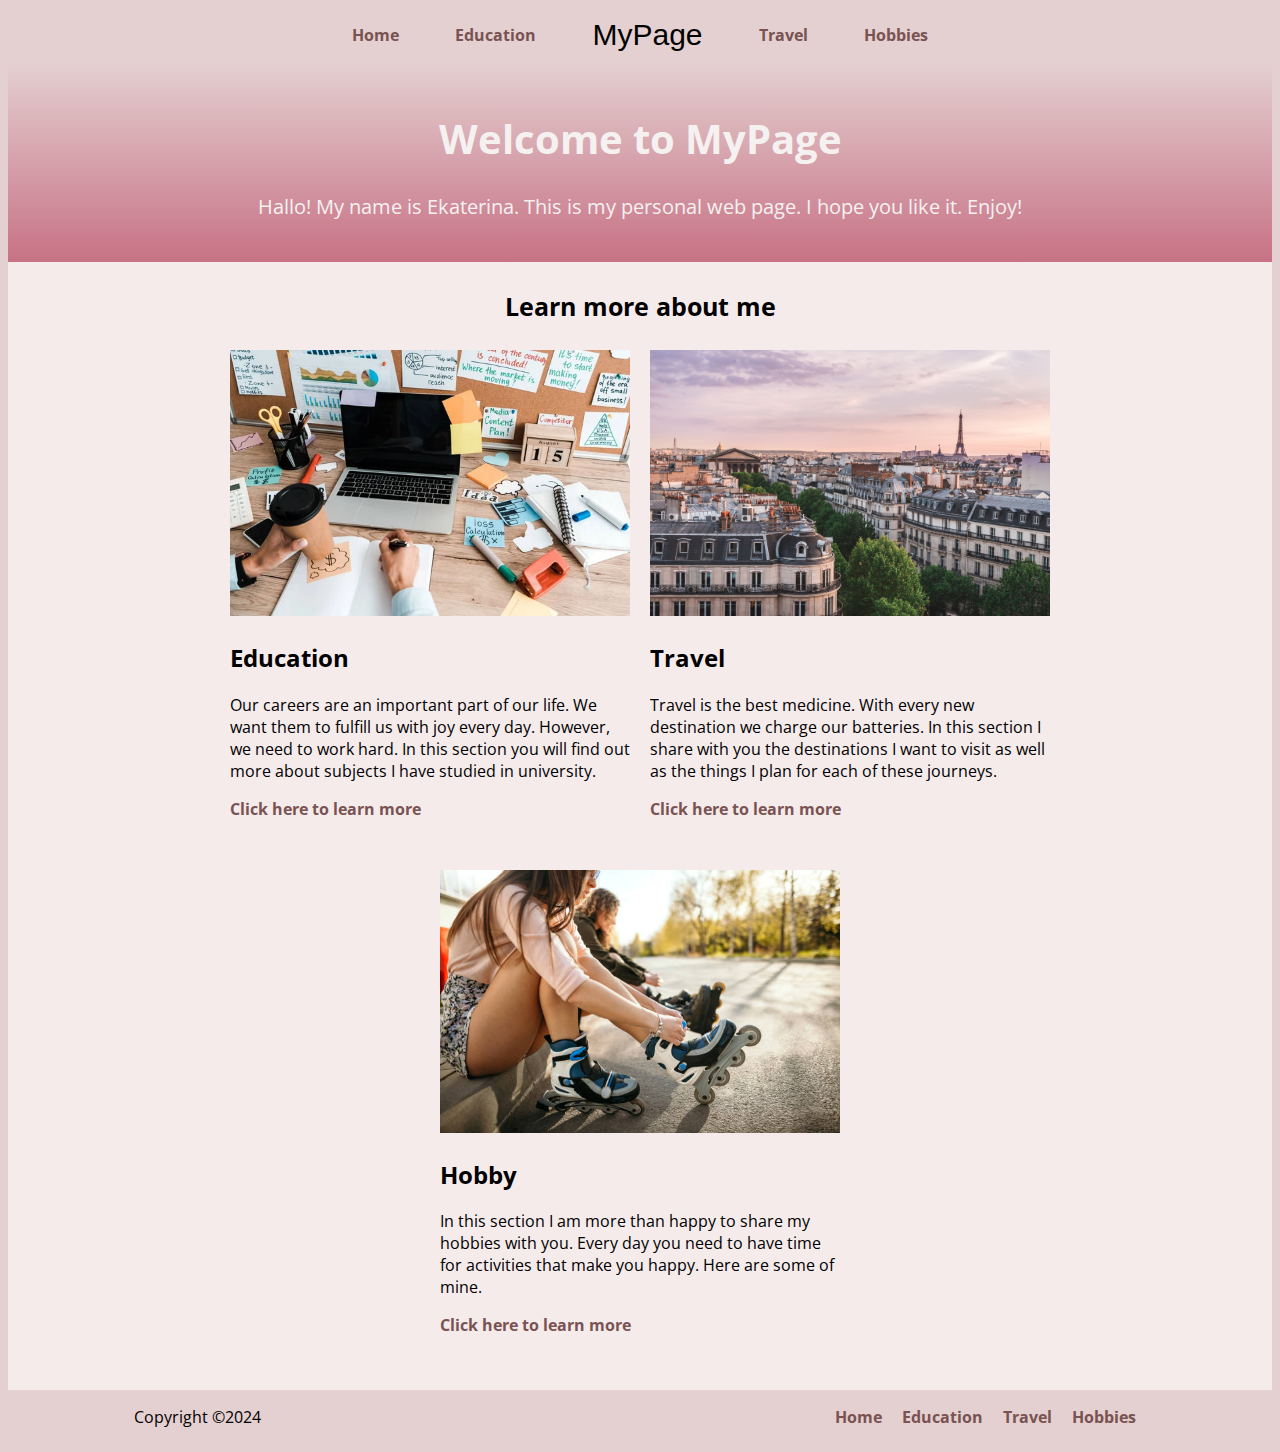
<file: index.html>
<!DOCTYPE html>
<html lang="en">
<head>
    <meta charset="UTF-8">
    <title>Title</title>
    <link rel="stylesheet" href="styles.css" type="text/css">
    <link rel="preconnect" href="https://fonts.googleapis.com">
    <link rel="preconnect" href="https://fonts.gstatic.com" crossorigin>
    <link href="https://fonts.googleapis.com/css2?family=Caveat&family=Open+Sans:wght@300&family=Pacifico&family=Quicksand:wght@600&display=swap" rel="stylesheet">
</head>
<body>
<nav class="begin-nav">
    <div class="flex">
        <a href="index.html">Home</a>
        <a href="education.html">Education</a>
        <p>MyPage</p>
        <a href="travel.html">Travel</a>
        <a href="hobby.html">Hobbies</a>
    </div>
</nav>
<header>
    <h1>Welcome to MyPage</h1>
    <p>Hallo! My name is Ekaterina. This is my personal web page. I hope you like it. Enjoy!</p>
</header>
<article id="learn-more">
    <h1>Learn more about me</h1>
    <div class="flex">
        <div class="card">
            <img src="images/edu1.jpg" alt="education-picture">
            <h2>Education</h2>
            <p>Our careers are an important part of our life. We want them to fulfill us with joy every day. However, we need to work hard. In this section you will find out
            more about subjects I have studied in university.</p>
            <a href="education.html">Click here to learn more</a>
        </div>
        <div class="card">
            <img src="images/paris1.jpg" alt="paris">
            <h2>Travel</h2>
            <p>Travel is the best medicine. With every new destination we charge our batteries.
            In this section I share with you the destinations I want to visit as well as the things I plan for each of these journeys.</p>
            <a href="travel.html">Click here to learn more</a>
        </div>
        <div class="card">
            <img src="images/hobby1.png" alt="rollerblates">
            <h2>Hobby</h2>
            <p>In this section I am more than happy to share my hobbies with you. Every day you need to have time for activities that make you happy. Here are some of mine.</p>
            <a href="hobby.html">Click here to learn more</a>
        </div>
    </div>
</article>
<nav class="end-nav">
    <div class="flex-end">
        <p>Copyright &copy2024</p>
    <div class="flex">
        <a href="index.html">Home</a>
        <a href="education.html">Education</a>
        <a href="travel.html">Travel</a>
        <a href="hobby.html">Hobbies</a>
    </div>
    </div>
</nav>
</body>
</html>
</file>
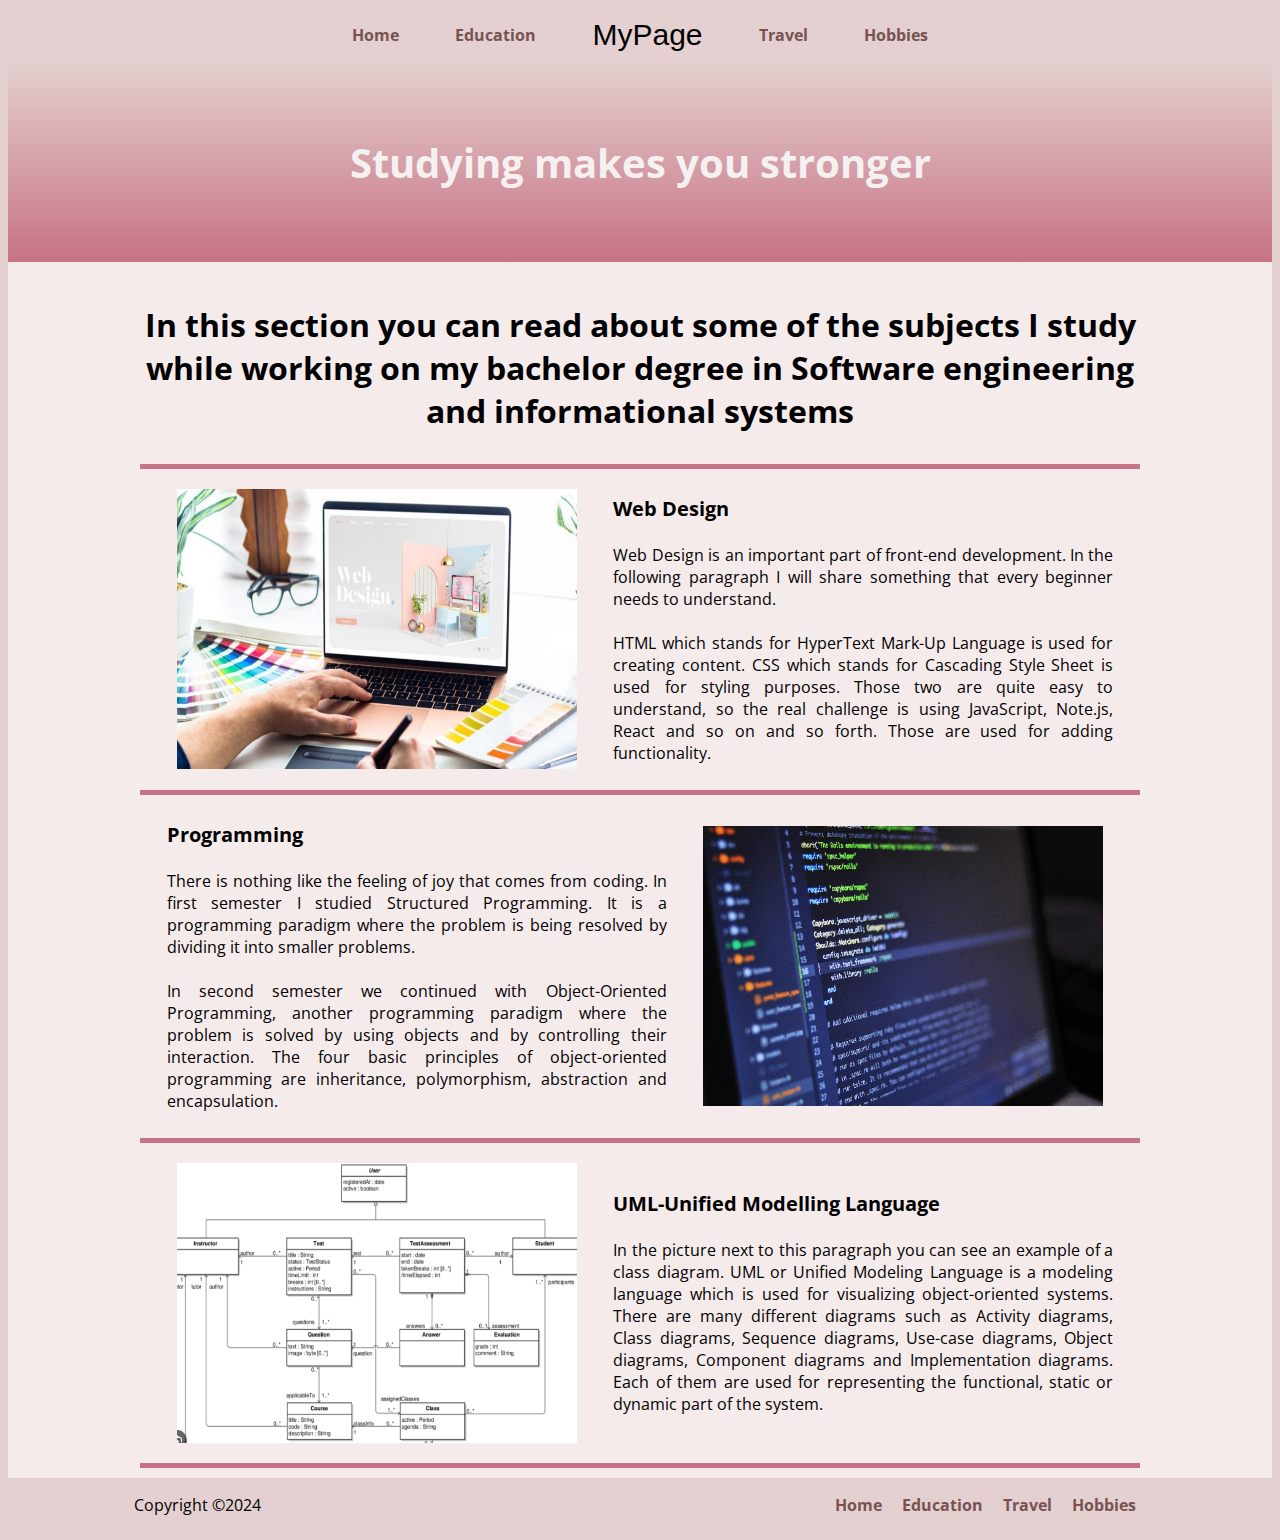
<file: education.html>
<!DOCTYPE html>
<html lang="en">
<head>
    <meta charset="UTF-8">
    <title>Title</title>
    <link rel="stylesheet" href="styles.css" type="text/css">
    <link rel="preconnect" href="https://fonts.googleapis.com">
    <link rel="preconnect" href="https://fonts.gstatic.com" crossorigin>
    <link href="https://fonts.googleapis.com/css2?family=Caveat&family=Open+Sans:wght@300&family=Pacifico&family=Quicksand:wght@600&display=swap" rel="stylesheet">

</head>
<body>
<nav class="begin-nav">
    <div class="flex">
        <a href="index.html">Home</a>
        <a href="education.html">Education</a>
        <p>MyPage</p>
        <a href="travel.html">Travel</a>
        <a href="hobby.html">Hobbies</a>
    </div>
</nav>
<header>
    <h1>Studying makes you stronger</h1>
</header>
<article id="main">
    <div class="content">
        <h1>In this section you can read about some of the subjects I study while working on my bachelor degree in Software engineering and informational systems</h1>
    </div>
    <div class="content">
        <img alt="web-design-picture" src="images/edu3.jpg">
        <p><span>Web Design</span><br><br>Web Design is an important part
        of front-end development. In the following paragraph I will share something that every beginner needs to understand.<br><br>
            HTML which stands for HyperText Mark-Up Language is used for creating content. CSS which stands for Cascading Style Sheet is used for styling purposes. Those two are quite easy to understand, so the real challenge is using JavaScript, Note.js, React and so on and so forth. Those are used for adding functionality.</p>
    </div>
    <div class="content">
        <p><span>Programming</span><br><br>There is nothing like the feeling of joy that comes from coding. In first semester I studied Structured Programming. It is a programming paradigm where
        the problem is being resolved by dividing it into smaller problems. <br><br>In second semester we continued with Object-Oriented Programming, another programming paradigm where the problem is solved by using objects and by controlling
        their interaction. The four basic principles of object-oriented programming are inheritance, polymorphism, abstraction and encapsulation.</p>
        <img alt="programing-picture" src="images/edu2.png">
    </div>
    <div class="content">
        <img alt="uml-diagram" src="images/edu4.png">
        <p><span>UML-Unified Modelling Language</span><br><br>In the picture next to this paragraph you can see an example of a class diagram. UML or Unified Modeling Language is a modeling language which is used for visualizing
        object-oriented systems. There are many different diagrams such as Activity diagrams, Class diagrams, Sequence diagrams, Use-case diagrams, Object diagrams, Component diagrams and Implementation diagrams.
        Each of them are used for representing the functional, static or dynamic part of the system.</p>
    </div>
</article>
<nav class="end-nav">
    <div class="flex-end">
        <p>Copyright &copy2024</p>
        <div class="flex">
            <a href="index.html">Home</a>
            <a href="education.html">Education</a>
            <a href="travel.html">Travel</a>
            <a href="hobby.html">Hobbies</a>
        </div>
    </div>
</nav>
</body>
</html>
</file>
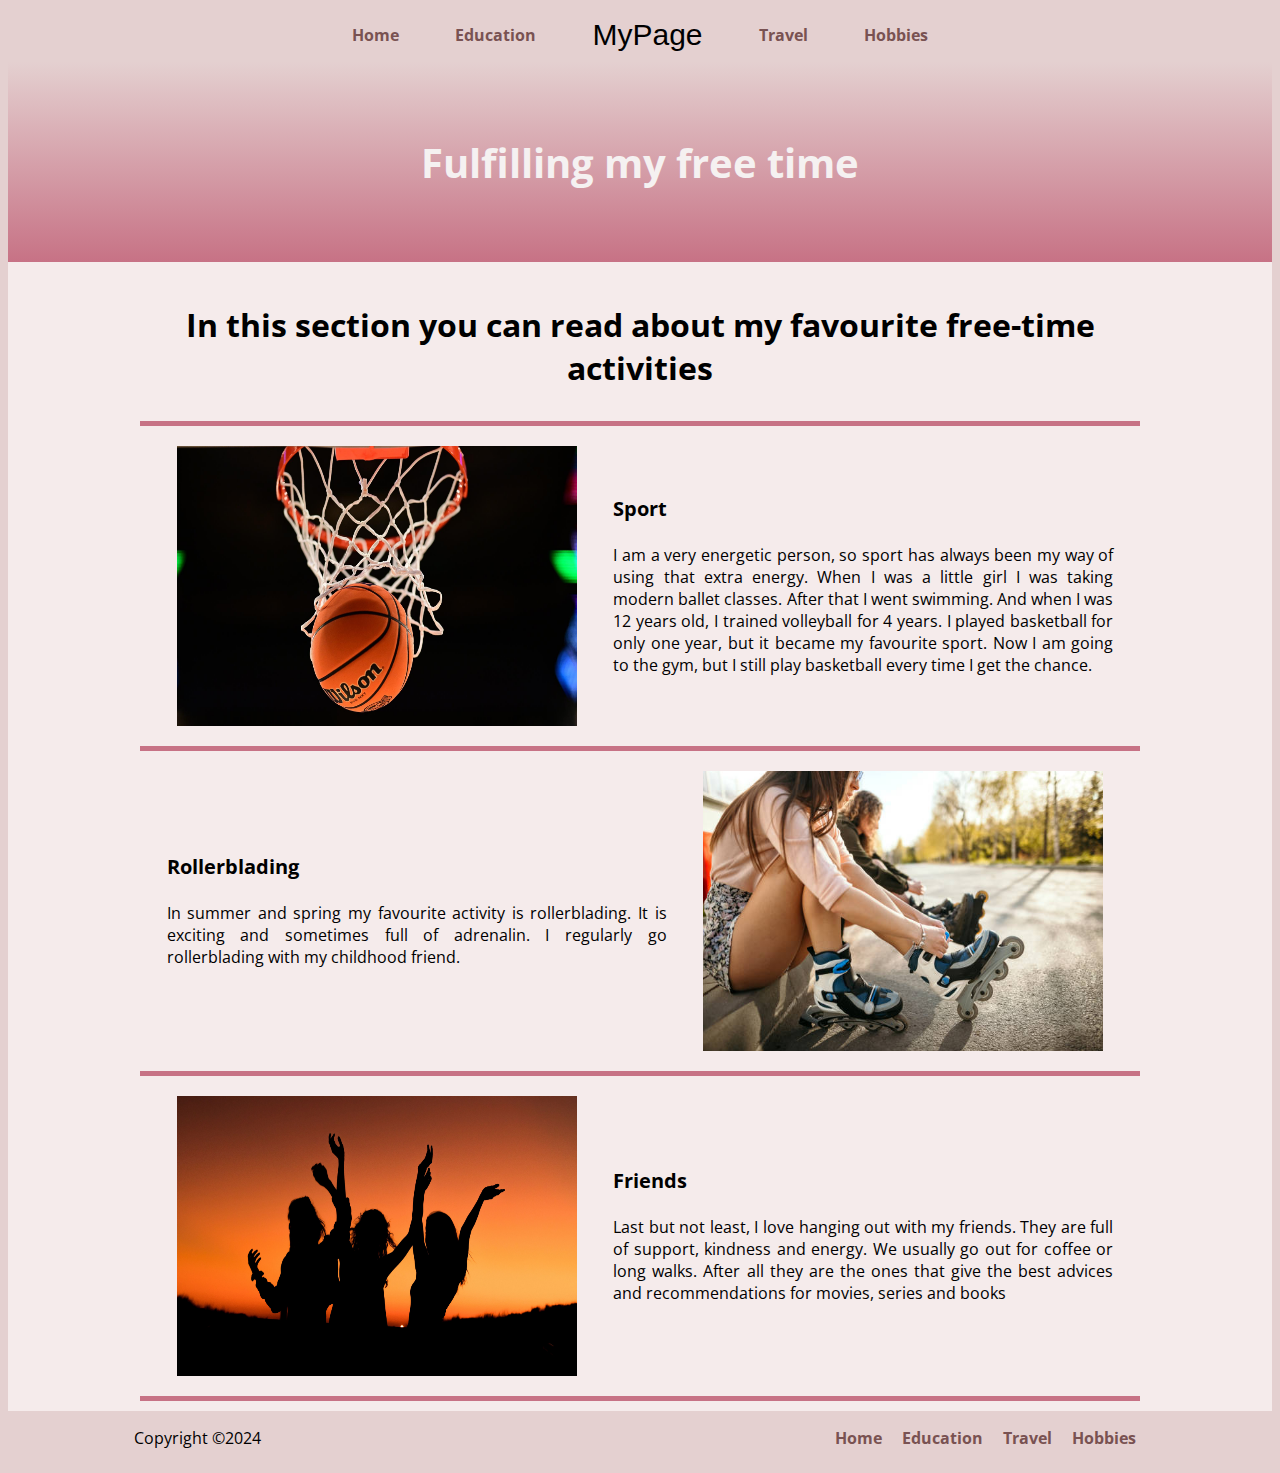
<file: hobby.html>
<!DOCTYPE html>
<html lang="en">
<head>
    <meta charset="UTF-8">
    <title>Title</title>
    <link rel="stylesheet" href="styles.css" type="text/css">
    <link rel="preconnect" href="https://fonts.googleapis.com">
    <link rel="preconnect" href="https://fonts.gstatic.com" crossorigin>
    <link href="https://fonts.googleapis.com/css2?family=Caveat&family=Open+Sans:wght@300&family=Pacifico&family=Quicksand:wght@600&display=swap" rel="stylesheet">

</head>
<body>
<nav class="begin-nav">
    <div class="flex">
        <a href="index.html">Home</a>
        <a href="education.html">Education</a>
        <p>MyPage</p>
        <a href="travel.html">Travel</a>
        <a href="hobby.html">Hobbies</a>
    </div>
</nav>
<header>
    <h1>Fulfilling my free time</h1>
</header>
<article id="main">
    <div class="content">
        <h1>In this section you can read about my favourite free-time activities</h1>
    </div>
    <div class="content">
        <img alt="sport" src="images/basketball.jpg">
        <p><span>Sport</span><br><br>I am a very energetic person, so sport has always been my way of using that extra energy. When I was a little girl I was taking modern ballet classes.
        After that I went swimming. And when I was 12 years old, I trained volleyball for 4 years. I played basketball for only one year, but it became my favourite sport. Now I am
        going to the gym, but I still play basketball every time I get the chance.</p>
    </div>
    <div class="content">
        <p><span>Rollerblading</span><br><br>In summer and spring my favourite activity is rollerblading. It is exciting and sometimes full of adrenalin. I regularly go rollerblading with my childhood friend.</p>
        <img alt="rollerblades" src="images/hobby1.png">
    </div>
    <div class="content">
        <img alt="friends" src="images/friends.jpg">
        <p><span>Friends</span><br><br>Last but not least, I love hanging out with my friends. They are full of support, kindness and energy. We usually go out for coffee or long walks.
        After all they are the ones that give the best advices and recommendations for movies, series and books</p>
    </div>
</article>
<nav class="end-nav">
    <div class="flex-end">
        <p>Copyright &copy2024</p>
        <div class="flex">
            <a href="index.html">Home</a>
            <a href="education.html">Education</a>
            <a href="travel.html">Travel</a>
            <a href="hobby.html">Hobbies</a>
        </div>
    </div>
</nav>
</body>
</html>
</file>
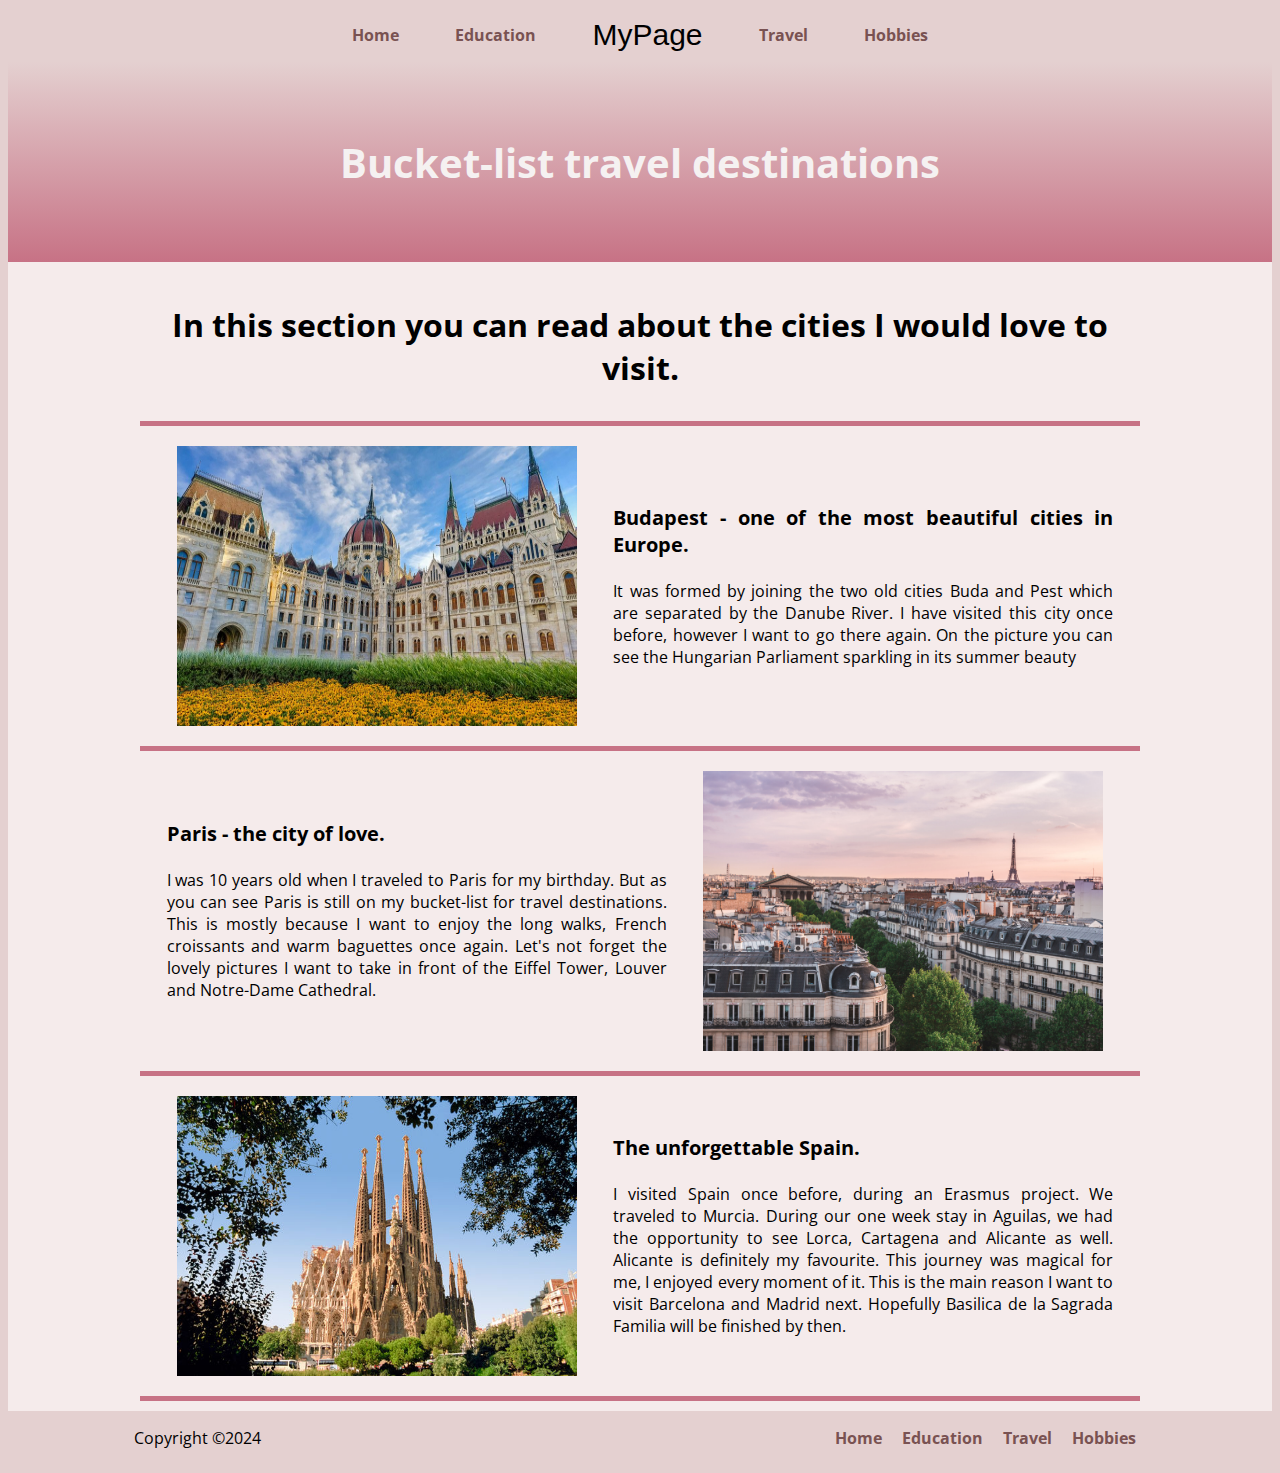
<file: travel.html>
<!DOCTYPE html>
<html lang="en">
<head>
    <meta charset="UTF-8">
    <title>Title</title>
    <link rel="stylesheet" href="styles.css" type="text/css">
    <link rel="preconnect" href="https://fonts.googleapis.com">
    <link rel="preconnect" href="https://fonts.gstatic.com" crossorigin>
    <link href="https://fonts.googleapis.com/css2?family=Caveat&family=Open+Sans:wght@300&family=Pacifico&family=Quicksand:wght@600&display=swap" rel="stylesheet">

</head>
<body>
<nav class="begin-nav">
    <div class="flex">
        <a href="index.html">Home</a>
        <a href="education.html">Education</a>
        <p>MyPage</p>
        <a href="travel.html">Travel</a>
        <a href="hobby.html">Hobbies</a>
    </div>
</nav>
<header>
    <h1>Bucket-list travel destinations</h1>
</header>
<article id="main">
    <div class="content">
        <h1>In this section you can read about the cities I would love to visit.</h1>
    </div>
    <div class="content">
        <img alt="budapest" src="images/budapest1.jpg">
        <p><span>Budapest - one of the most beautiful cities in Europe.</span><br><br>It was formed by joining the two old cities Buda and Pest which are separated by the Danube River. I have visited this
        city once before, however I want to go there again. On the picture you can see the Hungarian Parliament sparkling in its summer beauty</p>
    </div>
    <div class="content">
        <p><span>Paris - the city of love.</span><br><br>I was 10 years old when I traveled to Paris for my birthday. But as you can see
        Paris is still on my bucket-list for travel destinations. This is mostly because I want to enjoy the long walks, French croissants and warm baguettes once again. Let's not forget the lovely
        pictures I want to take in front of the Eiffel Tower, Louver and Notre-Dame Cathedral.</p>
        <img alt="paris" src="images/paris1.jpg">
    </div>
    <div class="content">
        <img alt="barcelona" src="images/barcelona1.jpg">
        <p><span>The unforgettable Spain.</span><br><br>I visited Spain once before, during an Erasmus project. We traveled to Murcia. During our one week stay in Aguilas,
        we had the opportunity to see Lorca, Cartagena and Alicante as well. Alicante is definitely my favourite. This journey was magical for me, I enjoyed every moment of it. This is the main reason
        I want to visit Barcelona and Madrid next. Hopefully Basilica de la Sagrada Familia will be finished by then.</p>
    </div>
</article>
<nav class="end-nav">
    <div class="flex-end">
        <p>Copyright &copy2024</p>
        <div class="flex">
            <a href="index.html">Home</a>
            <a href="education.html">Education</a>
            <a href="travel.html">Travel</a>
            <a href="hobby.html">Hobbies</a>
        </div>
    </div>
</nav>
</body>
</html>
</file>
<file: styles.css>
body{
    background-color: #E4D0D0;
    font-family: 'Open Sans', sans-serif;
}
.begin-nav{
    width:50%;
    margin:auto;
}
.end-nav{
    width:80%;
    margin:auto;
}
.flex{
    display:flex;
    flex-direction: row;
    justify-content: space-around;
    align-items: center;
}
article{
    background-color: #f5ebeb;
    padding: 10px;
}
.card>img{
    width: 400px;
}
#learn-more .flex{
    justify-content: center;
    flex-flow: wrap;
}
.card{
    box-sizing: border-box;
    max-width: 400px;
    height:500px;
    margin:10px;
}
#learn-more>h1{
    text-align: center;
    font-size: 25px;
}
.end-nav .flex{
    justify-content: right;
}
.end-nav a{
    margin:10px;
}
a{
    text-decoration:none;
    color: #795252;
    font-weight: bold;
}
.begin-nav p{
    font-family: Alef,sans-serif;
    font-size: 30px;
    margin:10px 0;
}
header{
    background-image:linear-gradient(#e4d0d0, #c77285);
    width:100%;
    height:200px;
    text-align: center;
    align-content: center;
    font-size: 20px;
    color: #f5f1f1;
}
.content{
    width:1000px;
    margin:auto;
    display:flex;
    flex-direction:row;
    flex-flow: wrap;
    justify-content:space-evenly;
    align-items: center;
    text-align: justify;
    border-bottom: 5px solid #c77285;
    padding:10px 0;
}
.content p{
    max-width: 500px;
}
.content img{
    width:400px;
    height:280px;
    margin:10px;
}
.content span{
    font-size:20px;
    font-weight: bold;
}
.content h1{
    text-align: center;
}
.flex-end{
    display:flex;
    justify-content: space-between;
    align-items: center;
}
</file>
